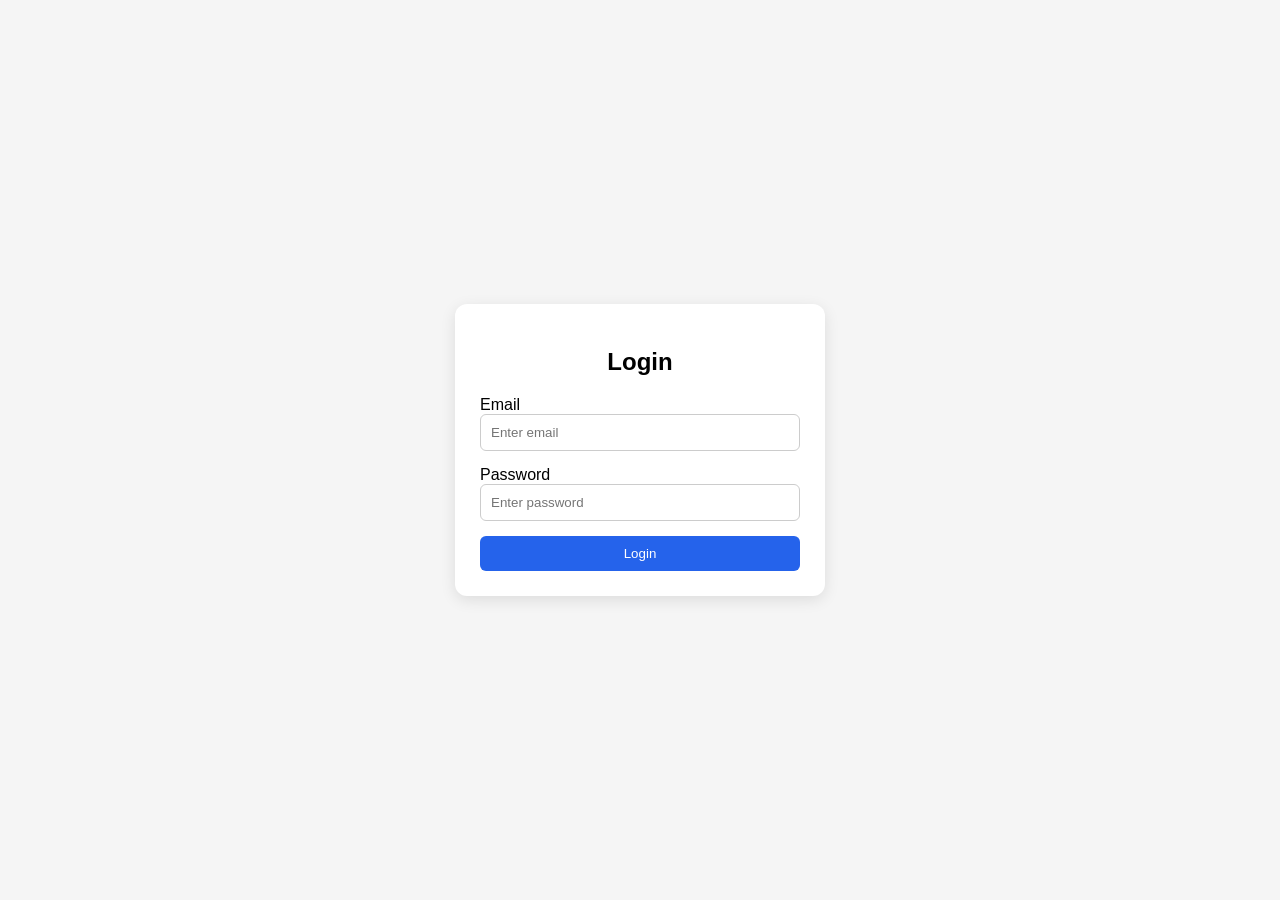
<file: index.html>
<!DOCTYPE html><html lang="en"><head><meta charset="UTF-8" /><meta name="viewport" content="width=device-width, initial-scale=1.0" /><title>Mekk Login Form</title></head><body><div id="app" class="app"></div><!-- LOGIN FORM SCRIPT --><script type="module" src="login.js"></script></body></html>
</file>
